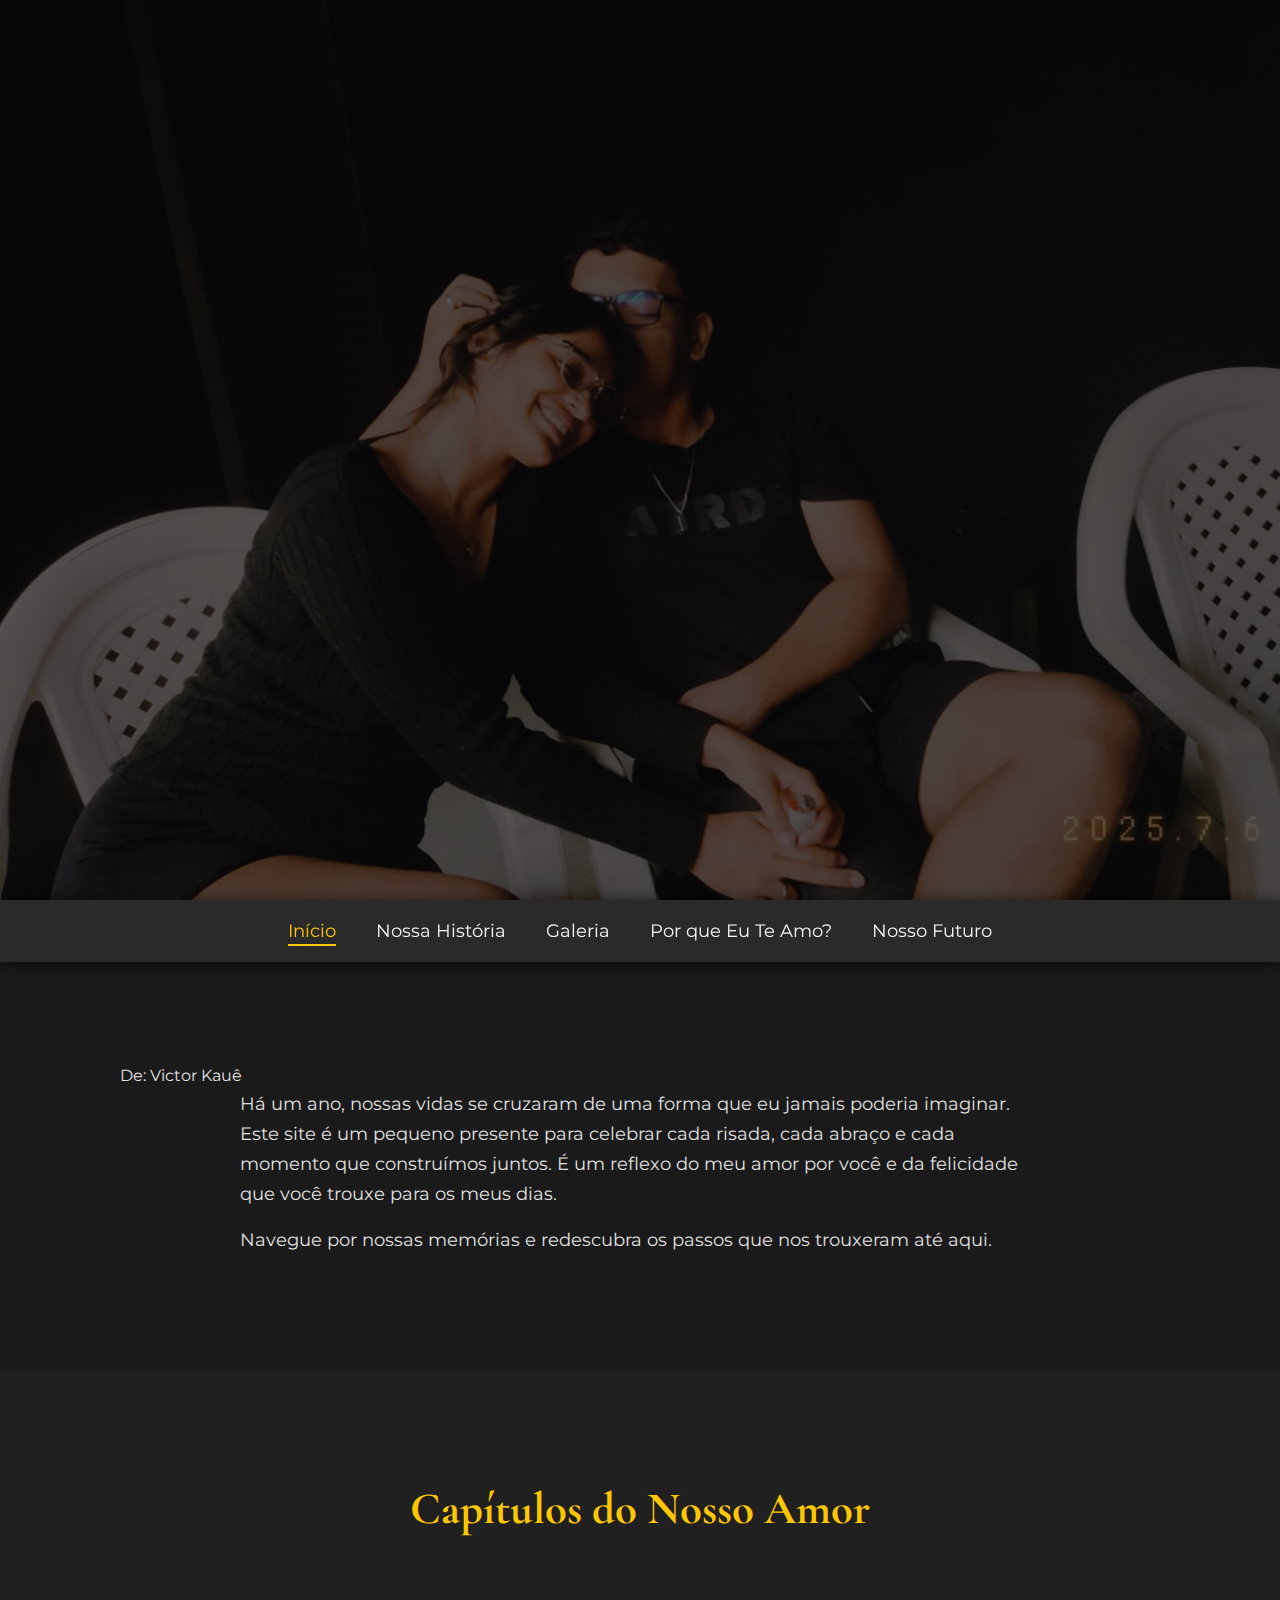
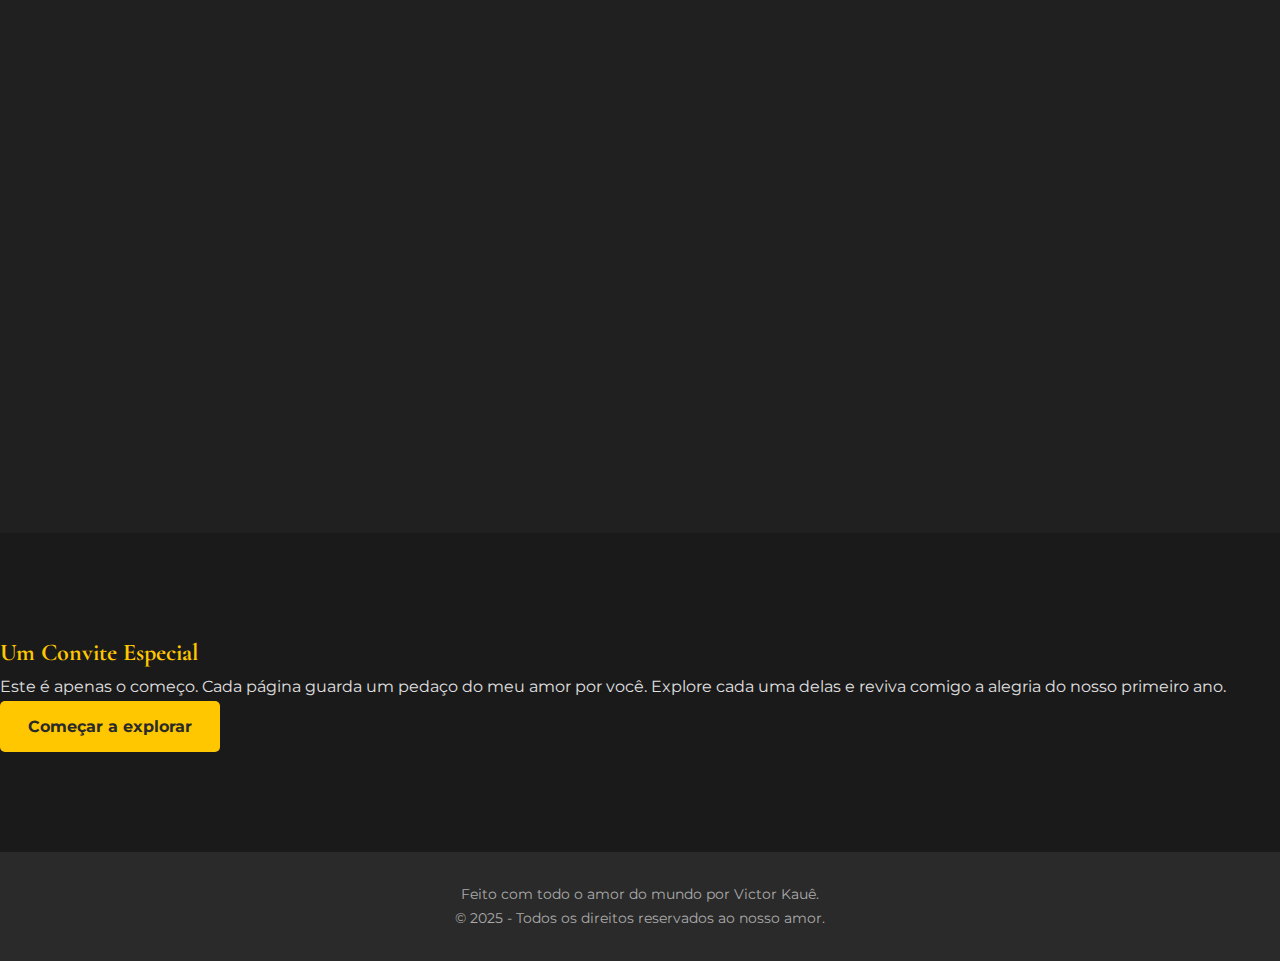
<file: index.html>
<!DOCTYPE html>
<html lang="pt-BR">
<head>
    <meta charset="UTF-8">
    <meta name="viewport" content="width=device-width, initial-scale=1.0">
    <title>Feliz 1 Ano de Namoro!</title>
    
    <link rel="stylesheet" href="css/estilo.css">
    
    <link rel="preconnect" href="https://fonts.googleapis.com">
    <link rel="preconnect" href="https://fonts.gstatic.com" crossorigin>
    <link href="https://fonts.googleapis.com/css2?family=Cormorant+Garamond:wght@400;700&family=Montserrat:wght@300;400&display=swap" rel="stylesheet">
</head>
<body>

    <header class="hero">
        <div class="hero-content">
            <h1 class="hero-title">1 Ano de Nós</h1>
            <p class="hero-subtitle">Uma jornada de amor que está apenas começando.</p>
            
            <div class="hero-stats-container">
                <div class="stat-item">
                    <span class="stat-number" data-target="365">0</span>
                    <span class="stat-label">Dias</span>
                </div>
                <div class="stat-item">
                    <span class="stat-number" data-target="12">0</span>
                    <span class="stat-label">Meses</span>
                </div>
                <div class="stat-item">
                    <span class="stat-number" data-target="52">0</span>
                    <span class="stat-label">Semanas</span>
                </div>
                <div class="stat-item">
                    <span class="stat-number" data-target="8760">0</span>
                    <span class="stat-label">Horas</span>
                </div>
            </div>
            <p class="stats-conclusion">... ao seu lado, minha linda!</p>
            
            <a href="#inicio" class="hero-button">Relembre nossa história</a>
        </div>
        <a href="#inicio" class="scroll-down-arrow"></a>
    </header>

    <nav class="main-nav">
        <ul>
            <li><a href="index.html" class="active">Início</a></li>
            <li><a href="nossa-historia.html">Nossa História</a></li>
            <li><a href="galeria.html">Galeria</a></li>
            <li><a href="motivos.html">Por que Eu Te Amo?</a></li>
            <li><a href="futuro.html">Nosso Futuro</a></li>
        </ul>
    </nav>

    <main id="inicio">
        <section class="intro-section">
            <div class="container fade-in">
                <div class="dedication-card">
                    <div id="dedication-text"></div>
                </div>
                
                <p>
                    Há um ano, nossas vidas se cruzaram de uma forma que eu jamais poderia imaginar. Este site é um pequeno presente para celebrar cada risada, cada abraço e cada momento que construímos juntos. É um reflexo do meu amor por você e da felicidade que você trouxe para os meus dias.
                </p>
                <p>
                    Navegue por nossas memórias e redescubra os passos que nos trouxeram até aqui.
                </p>
            </div>
        </section>

        <section class="highlights-section">
            <div class="container">
                <h2 class="fade-in">Capítulos do Nosso Amor</h2>
                <div class="highlights-grid">
                    <div class="highlight-card slide-up">
                        <img src="images/6.jpg" alt="Ilustração do primeiro encontro">
                        <h3>O Início de Tudo</h3>
                        <p>A nossa linha do tempo, desde o dia em que tudo começou e um novo capítulo se abriu.</p>
                        <a href="nossa-historia.html" class="card-link">Ver nossa história &rarr;</a>
                    </div>
                    <div class="highlight-card slide-up">
                        <img src="images/31.jpg" alt="Ilustração de uma viagem especial">
                        <h3>Aventuras Inesquecíveis</h3>
                        <p>Uma galeria com os momentos que viraram as melhores histórias para contar.</p>
                        <a href="galeria.html" class="card-link">Ver nossa galeria &rarr;</a>
                    </div>
                    <div class="highlight-card slide-up">
                        <img src="images/9.jpg" alt="Ilustração do casal olhando o horizonte">
                        <h3>O Que Vem Pela Frente</h3>
                        <p>Os sonhos que compartilhamos e o futuro brilhante que estamos construindo juntos.</p>
                        <a href="futuro.html" class="card-link">Ver nossos planos &rarr;</a>
                    </div>
                </div>
            </div>
        </section>

        <section class="invitation-section">
            <div class="invitation-content">
                <h2>Um Convite Especial</h2>
                <p>Este é apenas o começo. Cada página guarda um pedaço do meu amor por você. Explore cada uma delas e reviva comigo a alegria do nosso primeiro ano.</p>
                <a href="nossa-historia.html" class="hero-button">Começar a explorar</a>
            </div>
        </section>
    </main>

    <footer>
        <p>Feito com todo o amor do mundo por Victor Kauê.</p>
        <p>© 2025 - Todos os direitos reservados ao nosso amor.</p>
    </footer>

    <script>
        // Script do contador animado
        const counters = document.querySelectorAll('.stat-number');
        const speed = 200;
        counters.forEach(counter => {
            const animate = () => {
                const target = +counter.getAttribute('data-target');
                const count = +counter.innerText;
                const increment = Math.ceil(target / speed);
                if (count < target) {
                    counter.innerText = count + increment;
                    setTimeout(animate, 10);
                } else {
                    counter.innerText = target.toLocaleString('pt-BR');
                }
            }
            animate();
        });

        // NOVO SCRIPT: Animação de máquina de escrever
        const dedicationElement = document.getElementById('dedication-text');
        const lines = [
            "De: Victor Kauê, seu amor!",
            "Para: Minha Giselle, o amor da minha vida!",
        ];
        let lineIndex = 0;
        let charIndex = 0;

        function typeWriter() {
            if (lineIndex < lines.length) {
                if (charIndex < lines[lineIndex].length) {
                    dedicationElement.innerHTML += lines[lineIndex].charAt(charIndex);
                    charIndex++;
                    setTimeout(typeWriter, 50); // Velocidade da digitação
                } else {
                    dedicationElement.innerHTML += '<br>';
                    lineIndex++;
                    charIndex = 0;
                    setTimeout(typeWriter, 500); // Pausa entre as linhas
                }
            } else {
                // Remove o cursor piscando no final
                dedicationElement.style.borderRight = 'none';
            }
        }
        window.addEventListener('load', typeWriter);
    </script>

</body>
</html>
</file>
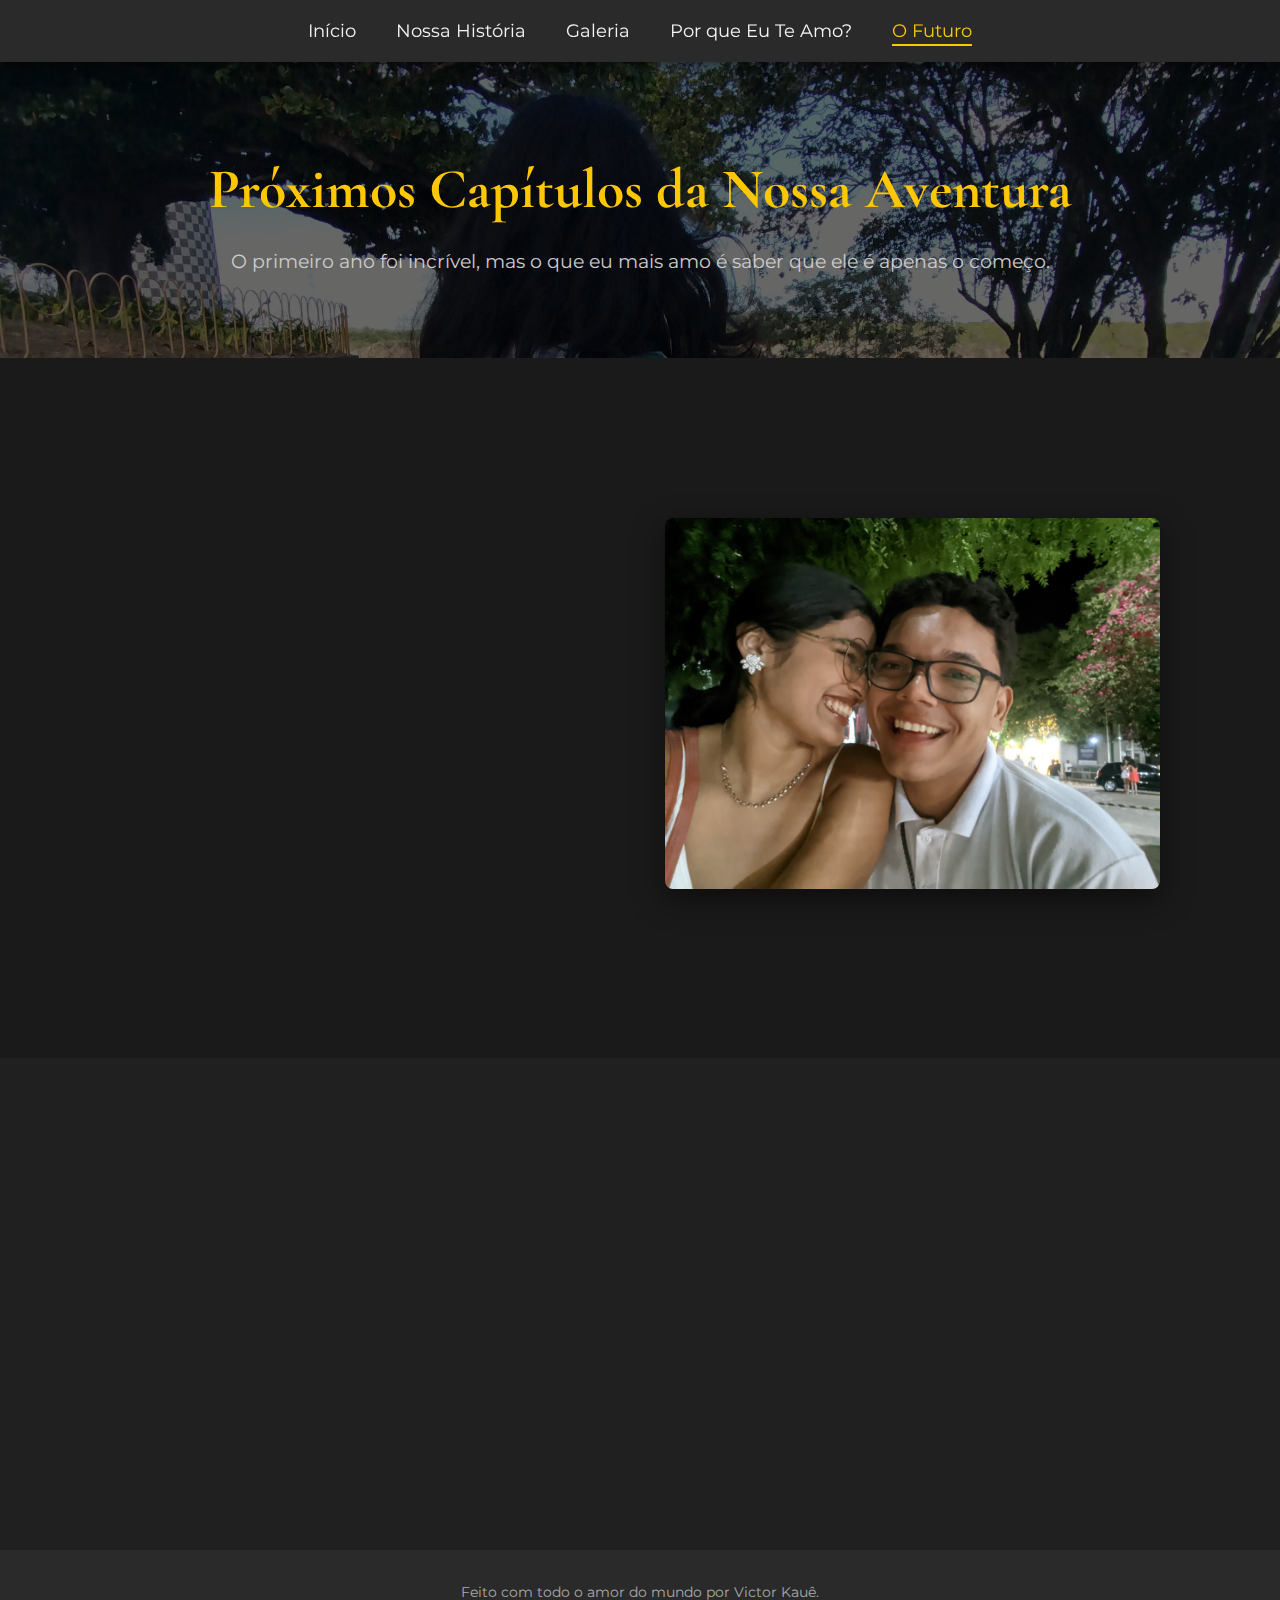
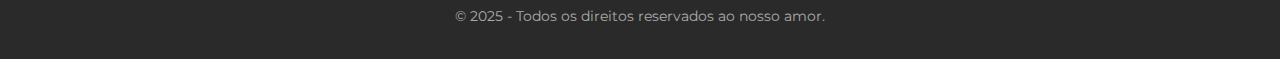
<file: futuro.html>
<!DOCTYPE html>
<html lang="pt-BR">
<head>
    <meta charset="UTF-8">
    <meta name="viewport" content="width=device-width, initial-scale=1.0">
    <title>O Futuro é Nosso - Nosso 1º Ano</title>
    <link rel="stylesheet" href="css/estilo.css">
    <link rel="preconnect" href="https://fonts.googleapis.com">
    <link rel="preconnect" href="https://fonts.gstatic.com" crossorigin>
    <link href="https://fonts.googleapis.com/css2?family=Cormorant+Garamond:wght@400;700&family=Montserrat:wght@300;400&display=swap" rel="stylesheet">
</head>
<body>

    <nav class="main-nav">
        <ul>
            <li><a href="index.html">Início</a></li>
            <li><a href="nossa-historia.html">Nossa História</a></li>
            <li><a href="galeria.html">Galeria</a></li>
            <li><a href="motivos.html">Por que Eu Te Amo?</a></li>
            <li><a href="futuro.html" class="active">O Futuro</a></li>
        </ul>
    </nav>

    <header class="page-header" style="background-image: url('images/37.jpg'); background-position: center 25%;">
        <div class="container fade-in">
            <h1>Próximos Capítulos da Nossa Aventura</h1>
            <p>O primeiro ano foi incrível, mas o que eu mais amo é saber que ele é apenas o começo.</p>
        </div>
    </header>

    <main>
        <section class="dreams-section">
            <div class="container dreams-container">
                <div class="dreams-list-wrapper">
                    <h2 class="slide-up">Nossa Lista de Sonhos</h2>
                    <ul class="dream-list">
                        <li class="slide-up">Fazer aquela viagem para em que sonhamos em ir.</li>
                        <li class="slide-up">Aprender a cozinhar(Prato difícil) juntos e provavelmente queimar tudo na primeira vez kkkkk.</li>
                        <li class="slide-up">Fazer uma maratona completa da nossa série favorita.</li>
                        <li class="slide-up">Construir muitos outros anos de história.</li>
                    </ul>
                </div>
                <div class="dreams-image-wrapper fade-in">
                    <img src="images/8.jpg" alt="Casal sorrindo, olhando para o futuro">
                </div>
            </div>
        </section>

        <section class="time-capsule-section">
            <div class="container">
                <h2 class="slide-up">Uma Cápsula do Tempo Digital</h2>
                <blockquote class="time-capsule slide-up">
                    <strong>Para a gente ler em 23/09/2025:</strong>
                    <p>
                        Meu amor, hoje estamos comemorando nosso primeiro ano. Eu espero que, quando você estiver lendo isso, já tenhamos realizado alguns dos nossos sonhos listados aqui. Espero que nosso amor tenha se tornado ainda mais forte e que a gente continue rindo das mesmas bobeiras. Saiba que o 'eu' de 2025 te ama mais do que tudo.
                    </p>
                </blockquote>
            </div>
        </section>
    </main>

    <footer>
        <p>Feito com todo o amor do mundo por Victor Kauê.</p>
        <p>© 2025 - Todos os direitos reservados ao nosso amor.</p>
    </footer>

</body>
</html>
</file>
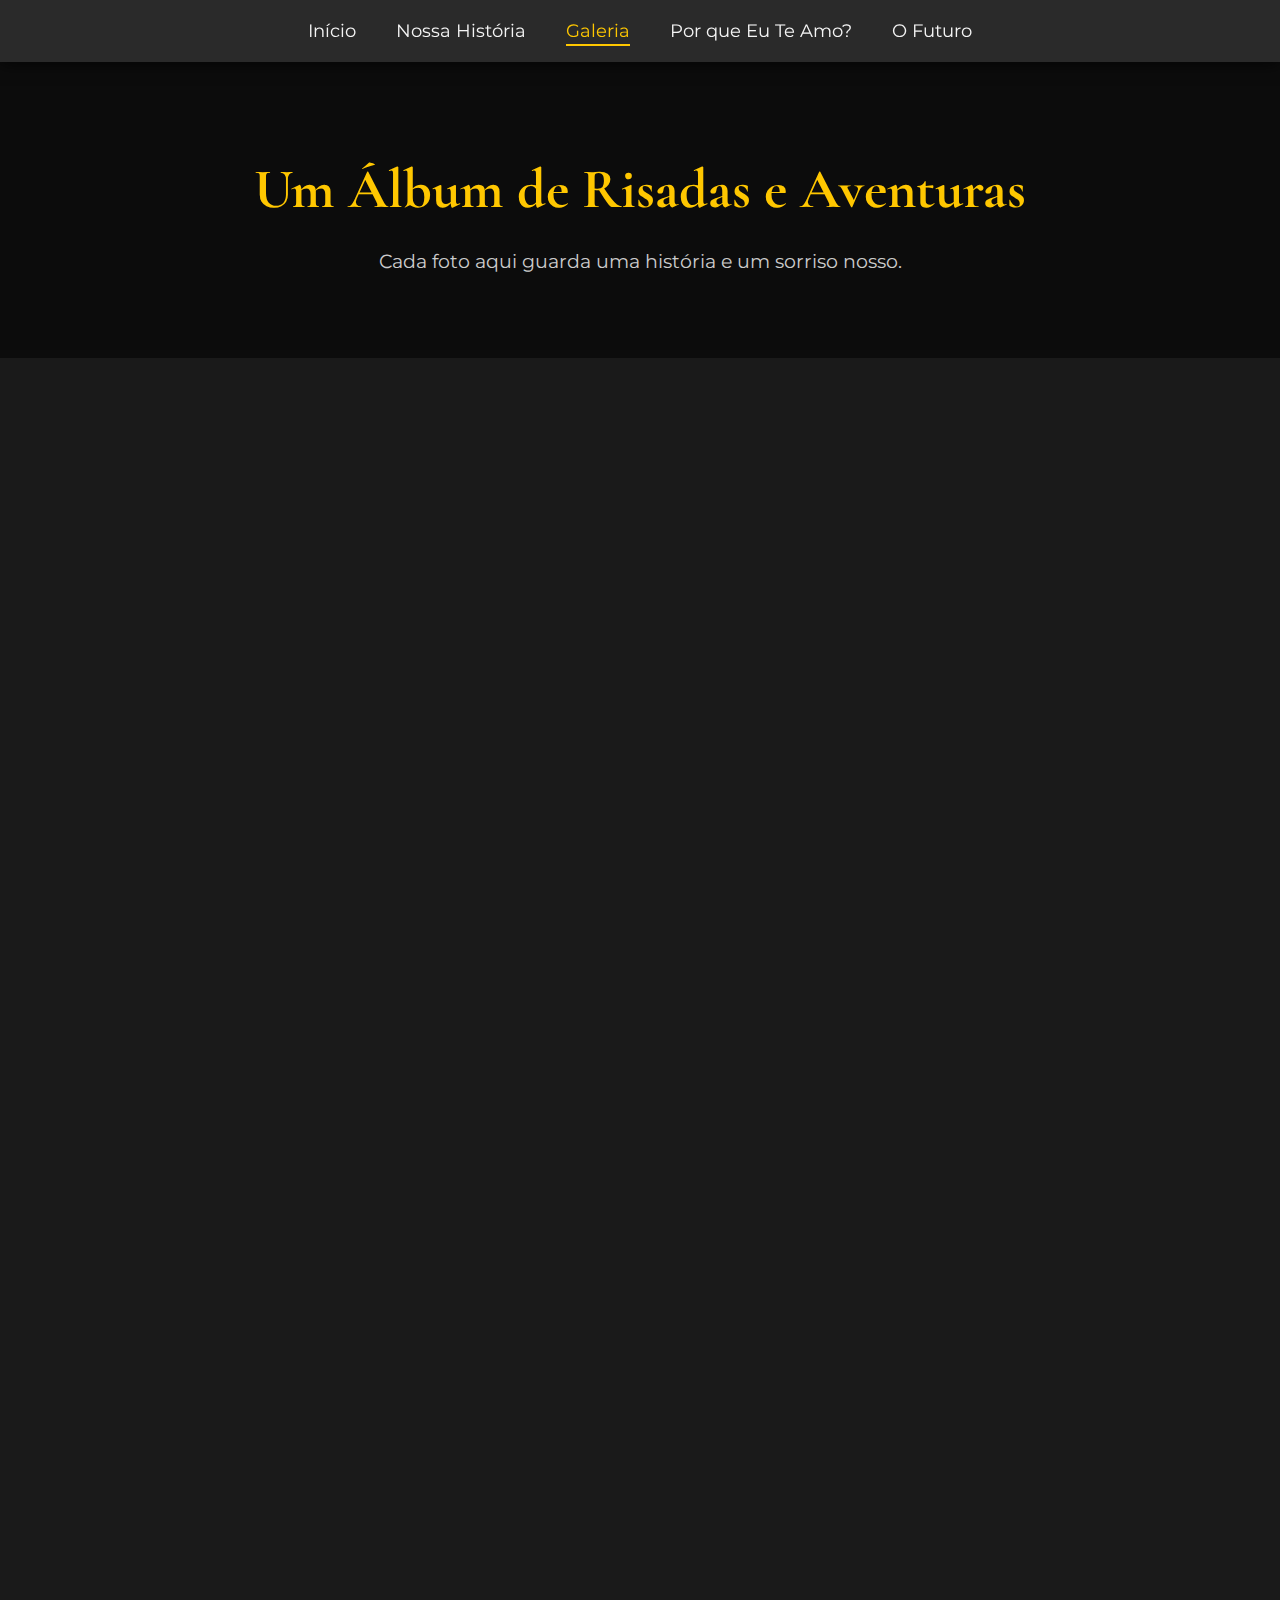
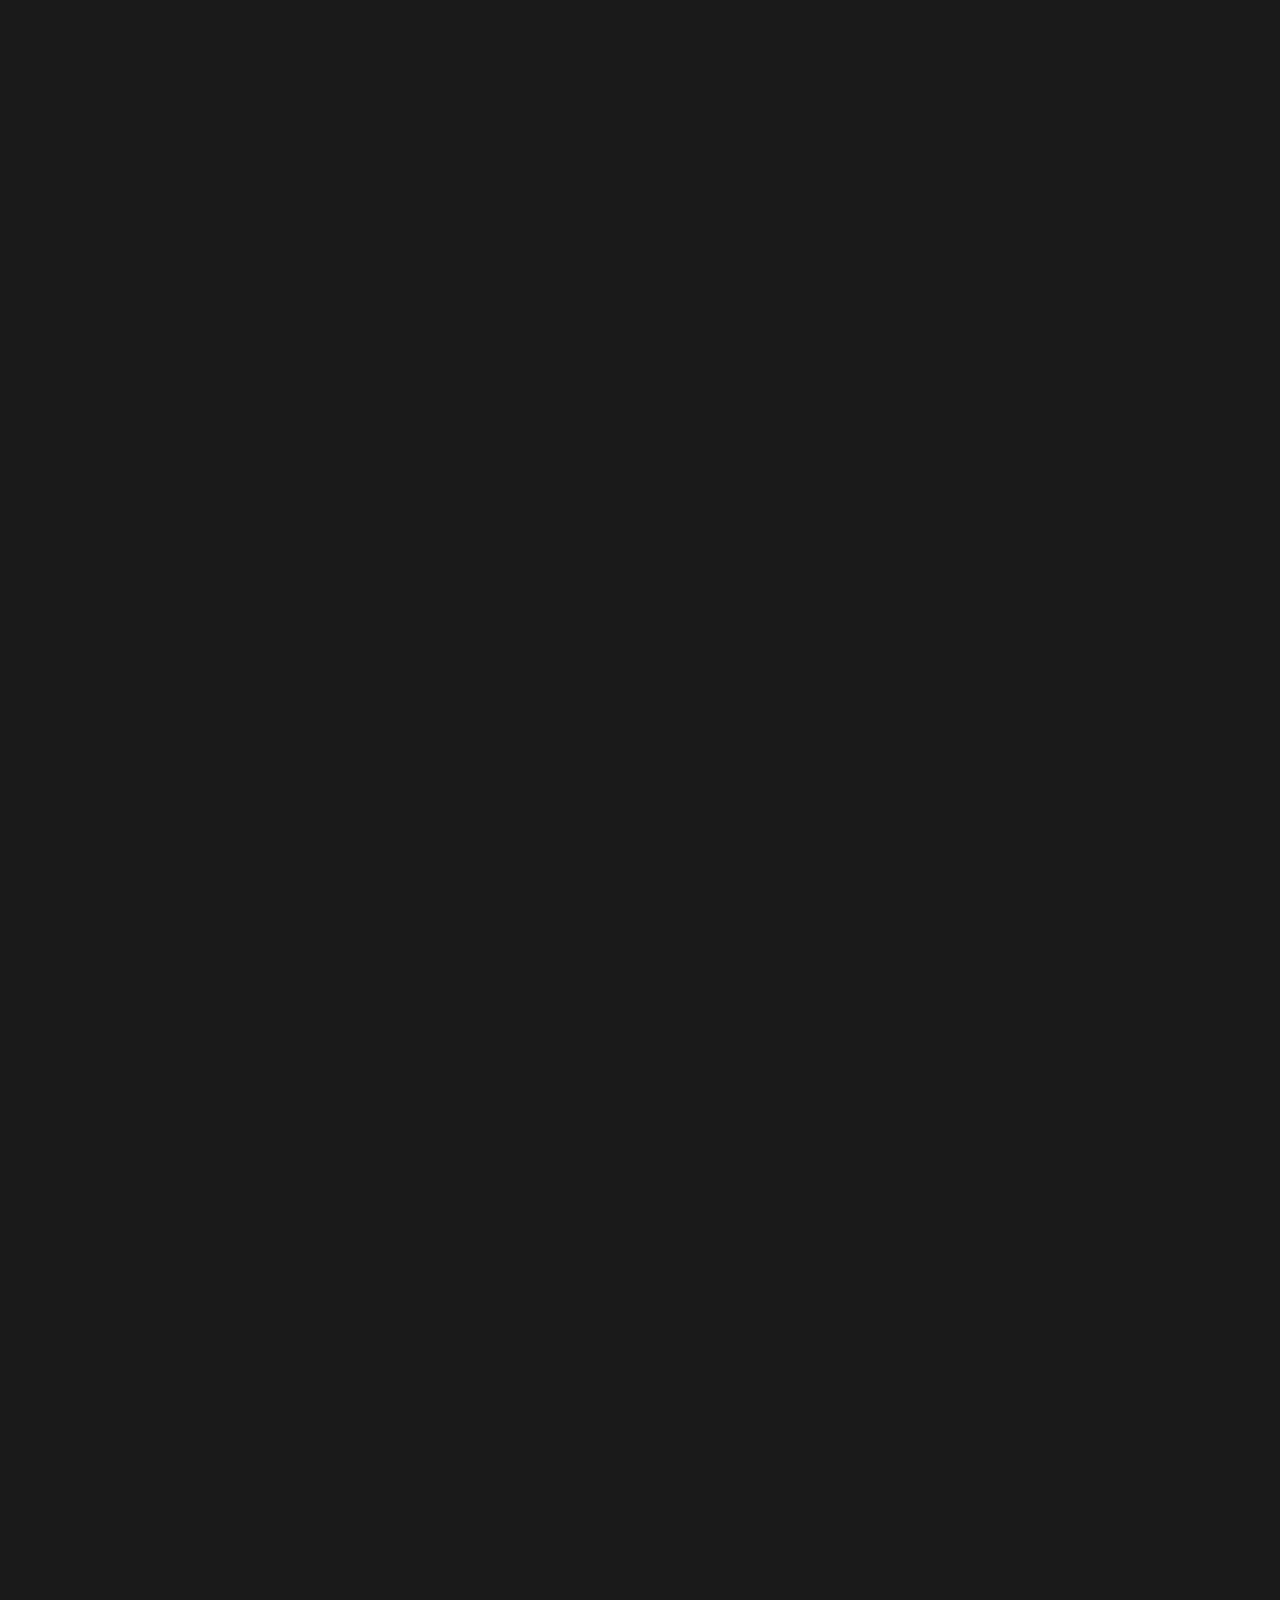
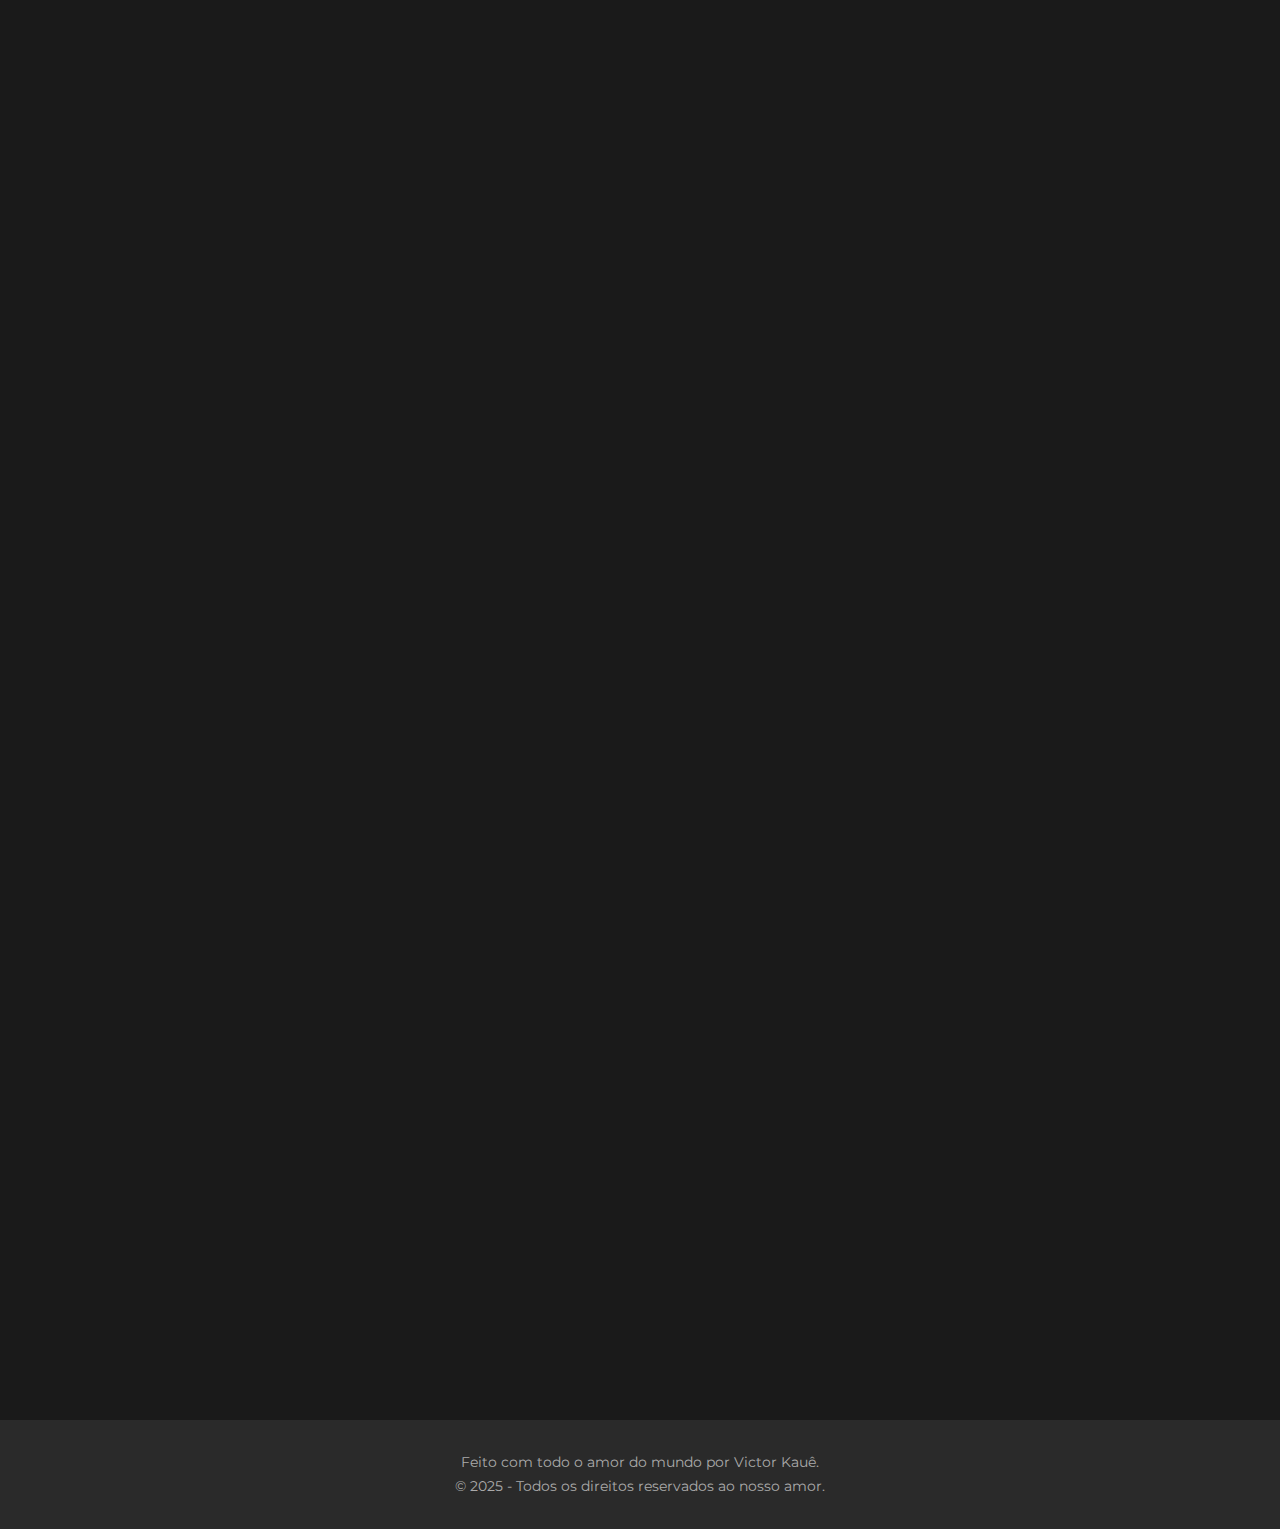
<file: galeria.html>
<!DOCTYPE html>
<html lang="pt-BR">
<head>
    <meta charset="UTF-8">
    <meta name="viewport" content="width=device-width, initial-scale=1.0">
    <title>Galeria de Momentos - Nosso 1º Ano</title>
    <link rel="stylesheet" href="css/estilo.css">
    <link rel="preconnect" href="https://fonts.googleapis.com">
    <link rel="preconnect" href="https://fonts.gstatic.com" crossorigin>
    <link href="https://fonts.googleapis.com/css2?family=Cormorant+Garamond:wght@400;700&family=Montserrat:wght@300;400&display=swap" rel="stylesheet">
</head>
<body>

    <nav class="main-nav">
        <ul>
            <li><a href="index.html">Início</a></li>
            <li><a href="nossa-historia.html">Nossa História</a></li>
            <li><a href="galeria.html" class="active">Galeria</a></li>
            <li><a href="motivos.html">Por que Eu Te Amo?</a></li>
            <li><a href="futuro.html">O Futuro</a></li>
        </ul>
    </nav>

    <header class="page-header">
        <div class="container fade-in">
            <h1>Um Álbum de Risadas e Aventuras</h1>
            <p>Cada foto aqui guarda uma história e um sorriso nosso.</p>
        </div>
    </header>

    <main>
        <section class="gallery-section">
            <div class="container">
                <h2 class="slide-up">Momentos a Dois</h2>
                <div class="gallery-grid">
                    <div class="gallery-item slide-up" data-title="Nós."><img src="images/8.jpg" alt="Momento do casal"></div>
                    <div class="gallery-item slide-up" data-title="Sempre juntos."><img src="images/10.jpg" alt="Momento do casal"></div>
                    <div class="gallery-item slide-up" data-title="Amo essa foto!"><img src="images/13.jpg" alt="Momento do casal"></div>
                    <div class="gallery-item slide-up" data-title="Caretas que eu amo."><img src="images/11.jpg" alt="Momento do casal"></div>
                    <div class="gallery-item slide-up" data-title="Alegria."><img src="images/3.jpg" alt="Momento do casal"></div>
                    <div class="gallery-item slide-up" data-title="Meu porto seguro."><img src="images/29.jpg" alt="Momento do casal"></div>
                    <div class="gallery-item slide-up" data-title="O melhor abraço."><img src="images/15.jpg" alt="Momento do casal"></div>
                    <div class="gallery-item slide-up" data-title="Te amo."><img src="images/16.jpg" alt="Momento do casal"></div>
                    <div class="gallery-item slide-up" data-title="Fofos."><img src="images/25.jpg" alt="Momento do casal"></div>
                    <div class="gallery-item slide-up" data-title="Sorrisos."><img src="images/28.jpg" alt="Momento do casal"></div>
                    <div class="gallery-item slide-up" data-title="Noite especial."><img src="images/35.jpg" alt="Momento do casal"></div>
                    <div class="gallery-item slide-up" data-title="Companheirismo."><img src="images/40.jpg" alt="Momento do casal"></div>
                </div>

                <h2 class="slide-up">Nossas Aventuras</h2>
                <div class="gallery-grid">
                    <div class="gallery-item slide-up" data-title="Na praia."><img src="images/18.jpg" alt="Viagem do casal"></div>
                    <div class="gallery-item slide-up" data-title="Passeio inesquecível."><img src="images/22.jpg" alt="Viagem do casal"></div>
                    <div class="gallery-item slide-up" data-title="Na festa."><img src="images/24.jpg" alt="Viagem do casal"></div>
                    <div class="gallery-item slide-up" data-title="Trilha."><img src="images/30.jpg" alt="Viagem do casal"></div>
                    <div class="gallery-item slide-up" data-title="Dia de sol."><img src="images/38.jpg" alt="Viagem do casal"></div>
                    <div class="gallery-item slide-up" data-title="Passeio na orla."><img src="images/39.jpg" alt="Viagem do casal"></div>
                    <div class="gallery-item slide-up" data-title="Que vista!"><img src="images/56.jpg" alt="Viagem do casal"></div>
                    <div class="gallery-item slide-up" data-title="No estádio."><img src="images/43.jpg" alt="Viagem do casal"></div>
                    <div class="gallery-item slide-up" data-title="Brincando."><img src="images/19.jpg" alt="Viagem do casal"></div>
                     <div class="gallery-item slide-up" data-title="Bobeiras nossas."><img src="images/21.jpg" alt="Viagem do casal"></div>
                </div>

                <h2 class="slide-up">Um Sorriso Só Dela</h2>
                <div class="gallery-grid">
                    <div class="gallery-item slide-up" data-title="A mais linda."><img src="images/44.jpg" alt="Retrato"></div>
                    <div class="gallery-item slide-up" data-title="Esse sorriso."><img src="images/48.jpg" alt="Retrato"></div>
                    <div class="gallery-item slide-up" data-title="Perfeita."><img src="images/47.jpg" alt="Retrato"></div>
                    <div class="gallery-item slide-up" data-title="Maravilhosa."><img src="images/54.jpg" alt="Retrato"></div>
                    <div class="gallery-item slide-up" data-title="Meu amor."><img src="images/55.jpg" alt="Retrato"></div>
                    <div class="gallery-item slide-up" data-title="Linda demais."><img src="images/45.jpg" alt="Retrato"></div>
                </div>
            </div>
        </section>
    </main>

    <footer>
        <p>Feito com todo o amor do mundo por Victor Kauê.</p>
        <p>© 2025 - Todos os direitos reservados ao nosso amor.</p>
    </footer>

</body>
</html>
</file>
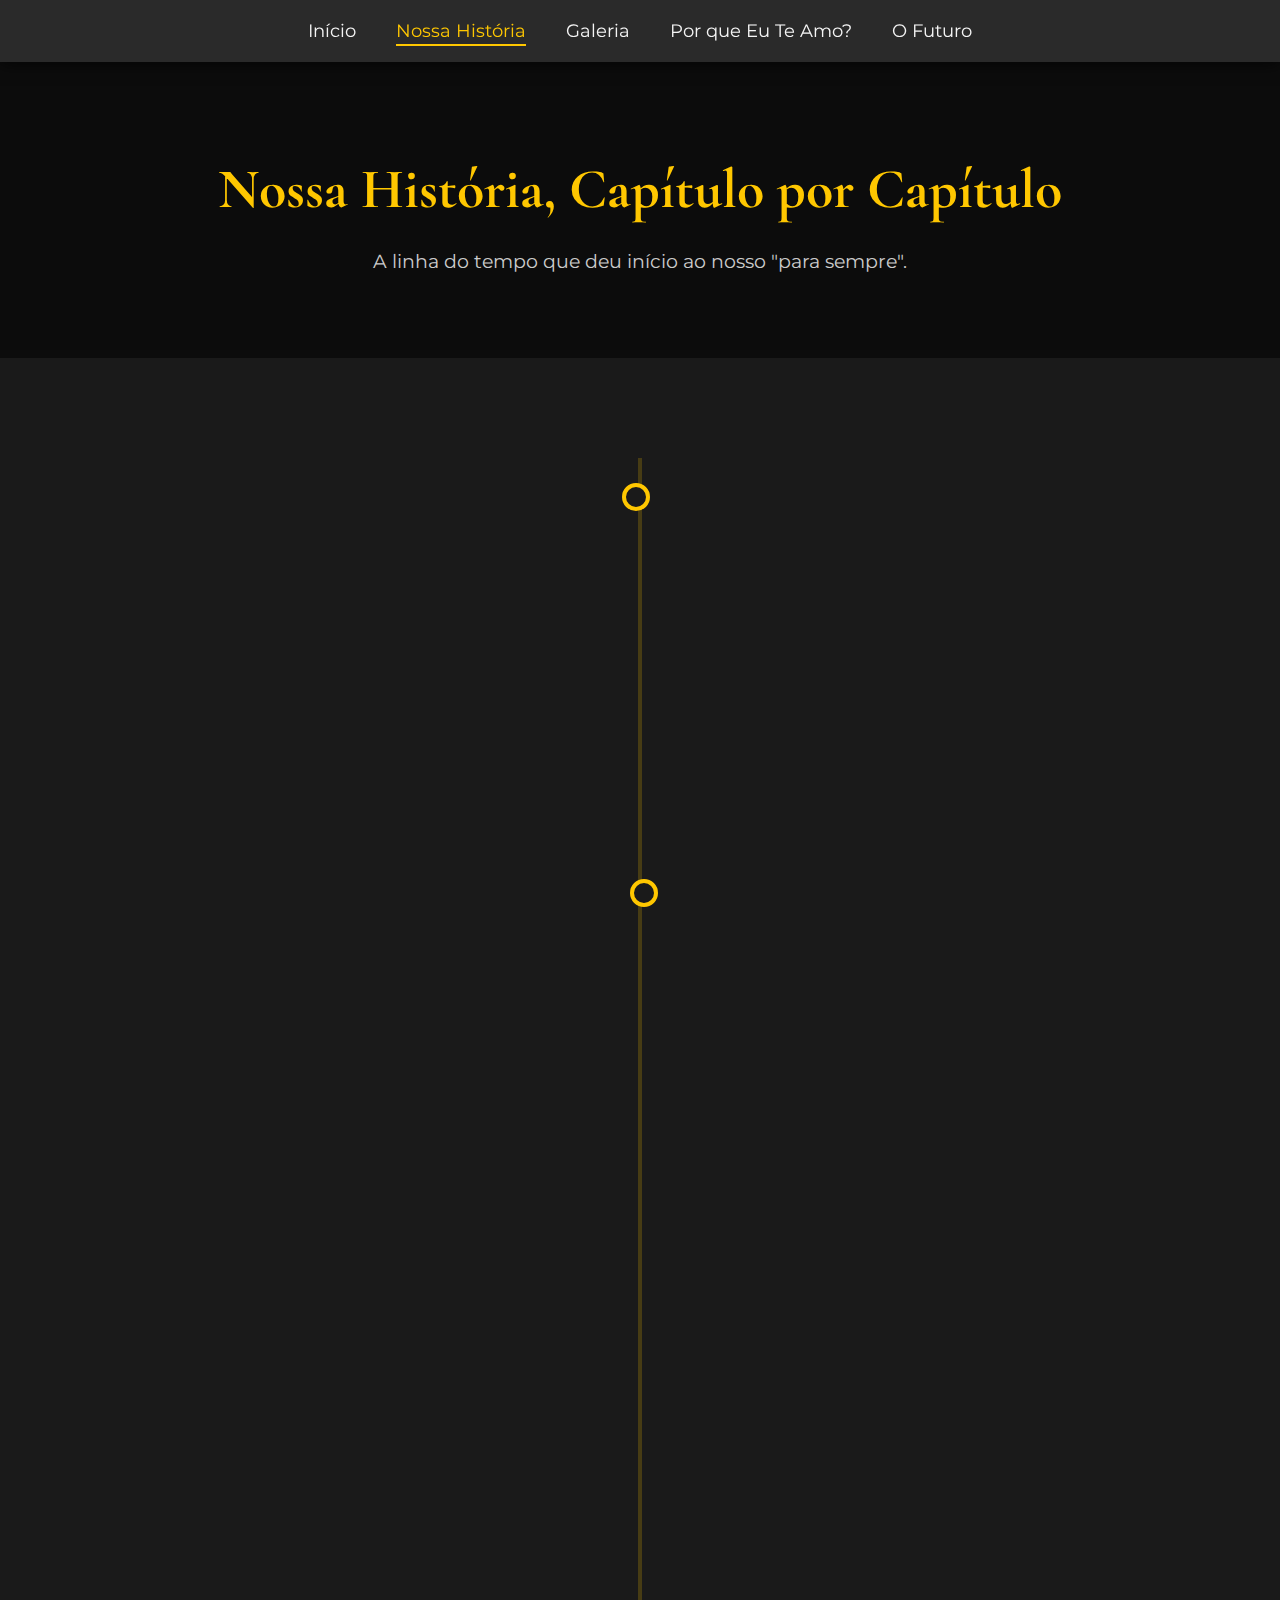
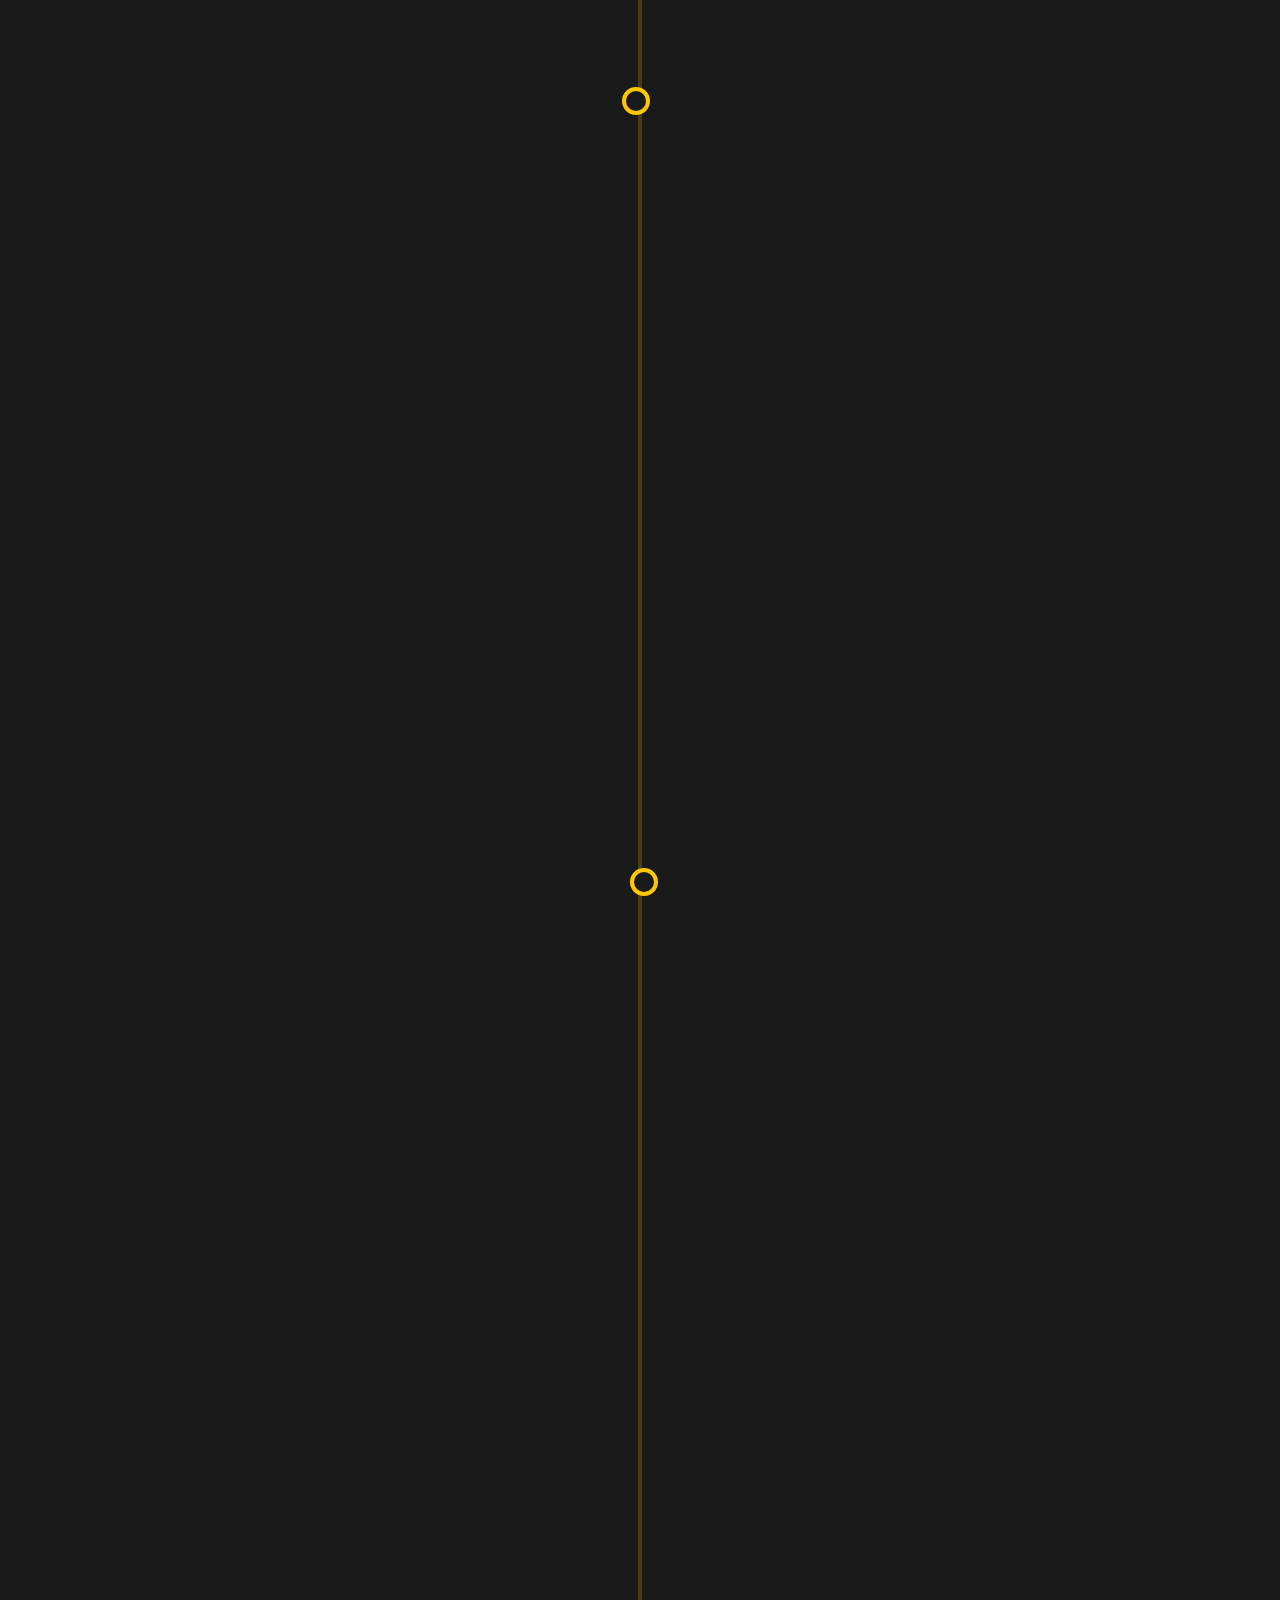
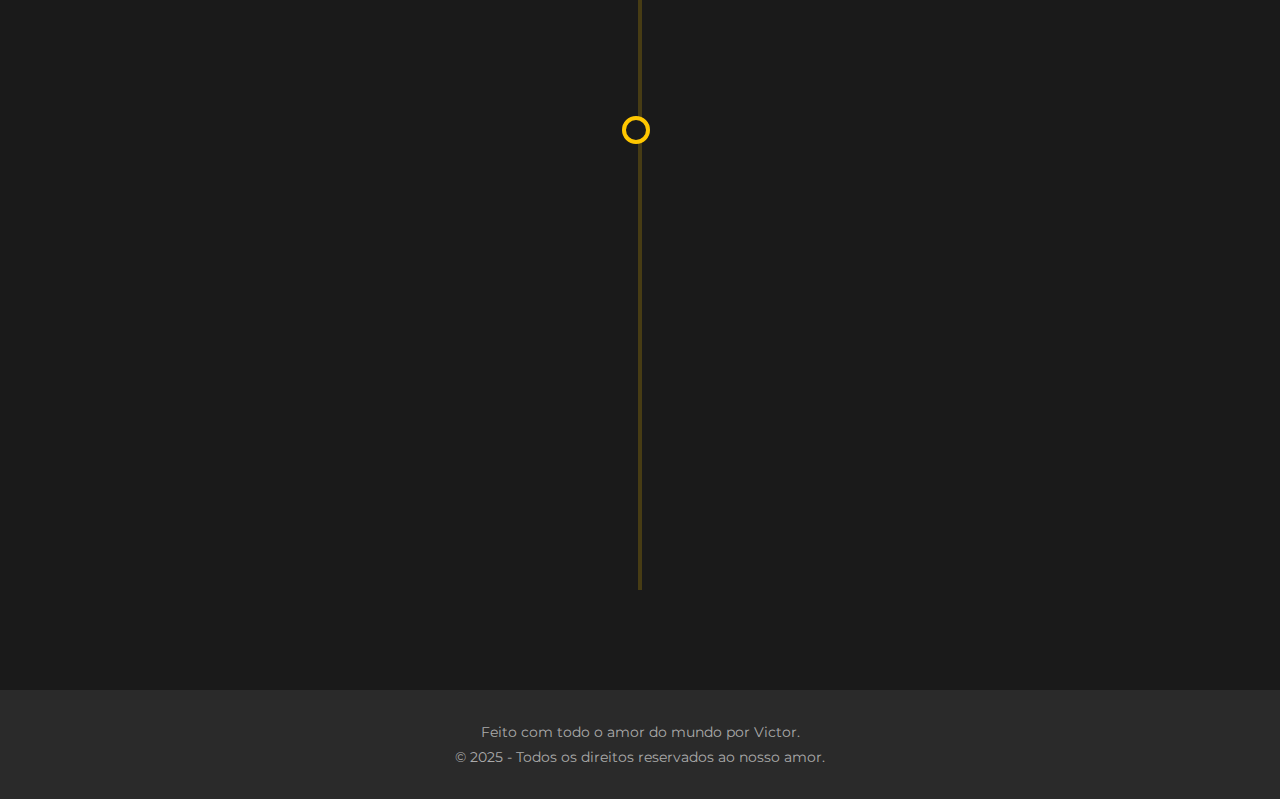
<file: nossa-historia.html>
<!DOCTYPE html>
<html lang="pt-BR">
<head>
    <meta charset="UTF-8">
    <meta name="viewport" content="width=device-width, initial-scale=1.0">
    <title>Nossa Linha do Tempo - Nosso 1º Ano</title>
    <link rel="stylesheet" href="css/estilo.css">
    <link rel="preconnect" href="https://fonts.googleapis.com">
    <link rel="preconnect" href="https://fonts.gstatic.com" crossorigin>
    <link href="https://fonts.googleapis.com/css2?family=Cormorant+Garamond:wght@400;700&family=Montserrat:wght@300;400&display=swap" rel="stylesheet">
</head>
<body>

    <nav class="main-nav">
        <ul>
            <li><a href="index.html">Início</a></li>
            <li><a href="nossa-historia.html" class="active">Nossa História</a></li>
            <li><a href="galeria.html">Galeria</a></li>
            <li><a href="motivos.html">Por que Eu Te Amo?</a></li>
            <li><a href="futuro.html">O Futuro</a></li>
        </ul>
    </nav>

    <header class="page-header">
        <div class="container fade-in">
            <h1>Nossa História, Capítulo por Capítulo</h1>
            <p>A linha do tempo que deu início ao nosso "para sempre".</p>
        </div>
    </header>

    <main>
        <section class="timeline-section">
            <div class="container">
                <div class="timeline">
                    <div class="timeline-item">
                        <div class="timeline-content slide-up">
                            <h2>O Encontro na Faculdade</h2>
                            <span class="timeline-date">Onde tudo começou...</span>
                            <p>Nas aulas vagas da faculdade, graças a um amigo em comum, nossos caminhos se cruzaram. Uma conversa casual que, sem que a gente soubesse, era o descontraída do nosso livro de amor.</p>
                        </div>
                    </div>
                    <div class="timeline-item">
                        <div class="timeline-content slide-up">
                            <h2>O Começo dos Rolês</h2>
                            <span class="timeline-date">Criando as primeiras memórias</span>
                            <img src="images/10.jpg" alt="Foto de um dos primeiros encontros" class="timeline-image">
                            <p>Não foi o primeiro encontro oficial, mas foi um dos que marcaram nossa vida. As primeiras saídas, as primeiras risadas e a certeza de que a companhia um do outro era o melhor lugar para estar.</p>
                        </div>
                    </div>
                    <div class="timeline-item">
                        <div class="timeline-content slide-up">
                            <h2>Um Símbolo do Nosso Amor</h2>
                            <span class="timeline-date">Um presente com significado</span>
                            <img src="images/5.jpg" alt="Foto do colar que une os corações" class="timeline-image">
                            <p>Este colar representa muito mais que um presente. São duas metades que se completam, assim como nós. Um símbolo do nosso amor, com a nossa data gravada para sempre nos nossos corações.</p>
                        </div>
                    </div>
                    <div class="timeline-item">
                        <div class="timeline-content slide-up">
                            <h2>Momentos ao Seu Lado Sempre São os Melhores </h2>
                             <img src="images/39.jpg" alt="Foto de um momento especial do casal" class="timeline-image">
                            <p>Cada viagem e cada encontro reforçam a mesma certeza: não existe melhor companhia no mundo. Ao seu lado, os momentos mais simples se tornam as aventuras mais inesquecíveis. Mal posso esperar por tudo que ainda vamos viver!</p>
                        </div>
                    </div>
                     <div class="timeline-item">
                        <div class="timeline-content slide-up">
                            <h2>Nosso Primeiro Ano</h2>
                            <span class="timeline-date">Celebrando 365 dias de amor</span>
                             <img src="images/34.jpg" alt="Foto comemorando o primeiro ano" class="timeline-image">
                            <p>Hoje, olhamos para trás com carinho e para frente com ainda mais esperança. O primeiro de incontáveis capítulos que ainda vamos escrever juntos. Te amo!</p>
                        </div>
                    </div>
                </div>
            </div>
        </section>
    </main>

    <footer>
        <p>Feito com todo o amor do mundo por Victor.</p>
        <p>© 2025 - Todos os direitos reservados ao nosso amor.</p>
    </footer>

</body>
</html>
</file>
<file: css/estilo.css>
/* --- Configurações Globais e Variáveis --- */
:root {
    --primary-color: #ffc700;
    --secondary-color: #f5f5f5;
    --dark-color: #2a2a2a;
    --text-color: #e0e0e0;
    --background-color: #1a1a1a;
    --background-light: #202020;
    
    --font-headings: 'Cormorant Garamond', serif;
    --font-body: 'Montserrat', sans-serif;

    --transition-speed: 0.4s;
}

/* --- Base e Reset --- */
* {
    margin: 0;
    padding: 0;
    box-sizing: border-box;
}

html {
    scroll-behavior: smooth;
}

body {
    font-family: var(--font-body);
    background-color: var(--background-color);
    color: var(--text-color);
    line-height: 1.7;
    overflow-x: hidden; /* Previne scroll horizontal causado por animações */
}

.container {
    max-width: 1100px;
    margin: 0 auto;
    padding: 0 30px;
}

section {
    padding: 100px 0;
}

h1, h2, h3 {
    font-family: var(--font-headings);
    color: var(--primary-color);
    font-weight: 700;
}

/* --- Animações --- */
@keyframes fadeIn {
    from { opacity: 0; }
    to { opacity: 1; }
}

@keyframes slideUp {
    from { opacity: 0; transform: translateY(40px); }
    to { opacity: 1; transform: translateY(0); }
}

.fade-in {
    animation: fadeIn 1.5s ease-out forwards;
}

.slide-up {
    animation: slideUp 1s ease-out forwards;
    opacity: 0; /* Começa invisível */
}

/* Adicionando delay para animações em lista */
.dream-list li:nth-child(2), .highlight-card:nth-child(2) { animation-delay: 0.2s; }
.dream-list li:nth-child(3), .highlight-card:nth-child(3) { animation-delay: 0.4s; }
.dream-list li:nth-child(4) { animation-delay: 0.6s; }
.dream-list li:nth-child(5) { animation-delay: 0.8s; }


/* --- Componentes Reutilizáveis (Nav, Footer, Headers) --- */
.main-nav {
    background-color: var(--dark-color);
    padding: 1rem 0;
    position: sticky;
    top: 0;
    z-index: 1000;
    box-shadow: 0 2px 15px rgba(0,0,0,0.7);
}

.main-nav ul {
    list-style: none;
    display: flex;
    justify-content: center;
    align-items: center;
}

.main-nav ul li a {
    color: var(--secondary-color);
    text-decoration: none;
    margin: 0 20px;
    font-size: 1.1rem;
    padding-bottom: 5px;
    position: relative;
    transition: color var(--transition-speed);
}

.main-nav ul li a::after {
    content: '';
    position: absolute;
    bottom: 0;
    left: 50%;
    transform: translateX(-50%);
    width: 0;
    height: 2px;
    background-color: var(--primary-color);
    transition: width var(--transition-speed) ease-in-out;
}

.main-nav ul li a:hover,
.main-nav ul li a.active {
    color: var(--primary-color);
}

.main-nav ul li a:hover::after,
.main-nav ul li a.active::after {
    width: 100%;
}

.page-header {
    background-color: var(--background-light);
    padding: 80px 0;
    text-align: center;
    background-size: cover;
    background-position: center;
    position: relative;
}
/* Overlay para escurecer a imagem de fundo e melhorar a legibilidade */
.page-header::before {
    content: '';
    position: absolute;
    top: 0; left: 0;
    width: 100%; height: 100%;
    background-color: rgba(0,0,0,0.6);
}
.page-header .container {
    position: relative; /* Garante que o conteúdo fique acima do overlay */
    z-index: 2;
}
.page-header h1 { font-size: 3.5rem; margin-bottom: 0.5rem; }
.page-header p { font-size: 1.2rem; color: #ccc; }

footer {
    background-color: var(--dark-color);
    color: #aaa;
    text-align: center;
    padding: 30px;
    font-size: 0.9rem;
}

/* --- Estilos da Home (index.html) --- */
.hero {
    height: 100vh;
    background: linear-gradient(rgba(0, 0, 0, 0.65), rgba(0, 0, 0, 0.65)), url('../images/34.jpg') no-repeat center center/cover;
    display: flex;
    justify-content: center;
    align-items: center;
    text-align: center;
    color: white;
}
.hero-content { animation: fadeIn 2s 0.5s ease-in-out forwards; opacity: 0; }
.hero-title { font-size: 5rem; margin-bottom: 0.5rem; }
.hero-subtitle { font-size: 1.5rem; font-weight: 300; margin-bottom: 2rem; }
.hero-button {
    display: inline-block;
    padding: 12px 28px;
    background-color: var(--primary-color);
    color: var(--dark-color);
    text-decoration: none;
    border-radius: 5px;
    font-weight: bold;
    transition: background-color var(--transition-speed), transform var(--transition-speed);
}
.hero-button:hover { background-color: #ffd94f; transform: translateY(-5px); }
.intro-section h2 { font-size: 2.5rem; margin-bottom: 1rem; }
.intro-section p { font-size: 1.1rem; max-width: 800px; margin: 0 auto 1rem auto; }
.highlights-section { background-color: var(--background-light); }
.highlights-section h2 { text-align: center; font-size: 2.8rem; margin-bottom: 50px; }
.highlights-grid { display: grid; grid-template-columns: repeat(auto-fit, minmax(300px, 1fr)); gap: 30px; }
.highlight-card {
    background: var(--dark-color);
    border-radius: 8px;
    overflow: hidden;
    box-shadow: 0 4px 15px rgba(0,0,0,0.3);
    transition: transform var(--transition-speed), box-shadow var(--transition-speed);
}
.highlight-card:hover { transform: translateY(-10px); box-shadow: 0 10px 30px rgba(0,0,0,0.6); }
.highlight-card img { width: 100%; height: 200px; object-fit: cover; }
.highlight-card h3 { font-size: 1.8rem; padding: 20px 20px 10px 20px; }
.highlight-card p { padding: 0 20px 20px 20px; }
.card-link { display: inline-block; padding: 0 20px 20px 20px; text-decoration: none; color: var(--primary-color); font-weight: bold; transition: opacity var(--transition-speed); }
.card-link:hover { opacity: 0.8; }

/* --- Linha do Tempo (nossa-historia.html) --- */
.timeline { position: relative; max-width: 800px; margin: 0 auto; }
.timeline::after { content: ''; position: absolute; width: 4px; background-color: var(--primary-color); top: 0; bottom: 0; left: 50%; margin-left: -2px; opacity: 0.2; }
.timeline-item { padding: 10px 40px; position: relative; width: 50%; animation: fadeIn 1s ease-out forwards; }
.timeline-item:nth-child(odd) { left: 0; }
.timeline-item:nth-child(even) { left: 50%; }
.timeline-item::after { content: ''; position: absolute; width: 20px; height: 20px; right: -10px; background-color: var(--background-color); border: 4px solid var(--primary-color); top: 25px; border-radius: 50%; z-index: 1; }
.timeline-item:nth-child(even)::after { left: -10px; }
.timeline-content { padding: 20px 30px; background-color: var(--dark-color); position: relative; border-radius: 8px; }
.timeline-content h2 { font-size: 2rem; }
.timeline-content img { width: 100%; border-radius: 6px; margin: 15px 0; }
.timeline-date { font-weight: bold; color: var(--primary-color); margin-bottom: 10px; display: block; }
.video-link-card { display: block; position: relative; margin-top: 20px; border-radius: 8px; overflow: hidden; cursor: pointer; background-color: #000; text-decoration: none; color: white; }
.video-link-card img { width: 100%; display: block; opacity: 0.8; transition: opacity var(--transition-speed), transform var(--transition-speed); }
.video-link-card .play-icon { position: absolute; top: 50%; left: 50%; transform: translate(-50%, -50%); width: 60px; height: 60px; background-color: rgba(255, 255, 255, 0.9); border-radius: 50%; transition: background-color var(--transition-speed), transform var(--transition-speed); }
.video-link-card .play-icon::after { content: ''; position: absolute; top: 50%; left: 53%; transform: translate(-50%, -50%); border-left: 18px solid #1a1a1a; border-top: 12px solid transparent; border-bottom: 12px solid transparent; }
.video-link-card span { position: absolute; bottom: 15px; left: 20px; font-weight: bold; font-size: 1.1rem; text-shadow: 0 2px 5px rgba(0,0,0,0.7); }
.video-link-card:hover img { opacity: 1; transform: scale(1.05); }
.video-link-card:hover .play-icon { background-color: var(--primary-color); transform: translate(-50%, -50%) scale(1.1); }
.video-link-card:hover .play-icon::after { border-left-color: var(--dark-color); }

/* --- Galeria (galeria.html) --- */
.gallery-section h2 { text-align: center; font-size: 2.8rem; margin: 80px 0 50px 0; }
.gallery-section h2:first-of-type { margin-top: 0; }
.gallery-grid { display: grid; grid-template-columns: repeat(auto-fill, minmax(280px, 1fr)); gap: 20px; margin-bottom: 50px; }
.gallery-item { position: relative; overflow: hidden; border-radius: 8px; cursor: pointer; aspect-ratio: 1 / 1; }
.gallery-item img { width: 100%; height: 100%; object-fit: cover; display: block; transition: transform 0.4s ease, filter 0.4s ease; }
.gallery-item:hover img { transform: scale(1.1); filter: brightness(0.7); }
.gallery-item::after { content: attr(data-title); position: absolute; bottom: 0; left: 0; width: 100%; background: linear-gradient(to top, rgba(0,0,0,0.9), transparent); color: white; padding: 30px 15px 15px; opacity: 0; transform: translateY(20px); transition: opacity 0.4s ease, transform 0.4s ease; font-size: 1rem; text-align: center; }
.gallery-item:hover::after { opacity: 1; transform: translateY(0); }

/* --- Motivos (motivos.html) --- */
.motivos-container { display: flex; align-items: flex-start; gap: 50px; }
.motivos-list { flex: 1.5; list-style: none; counter-reset: motivos-counter; }
.motivos-list li { counter-increment: motivos-counter; margin-bottom: 25px; font-size: 1.2rem; padding-left: 60px; position: relative; }
.motivos-list li::before { content: counter(motivos-counter); position: absolute; left: 0; top: -5px; font-family: var(--font-headings); font-size: 2.5rem; font-weight: bold; color: var(--primary-color); opacity: 0.3; }
.motivos-images-wrapper { flex: 1; text-align: center; }
.motivos-img-principal { width: 100%; border-radius: 8px; box-shadow: 0 10px 30px rgba(0,0,0,0.5); }
.motivos-img-secundaria { width: 80%; border-radius: 8px; margin-top: 20px; box-shadow: 0 5px 20px rgba(0,0,0,0.4); }
.img-caption { font-size: 0.9rem; color: #ccc; margin-top: 10px; font-style: italic; }
.playlist-section { background-color: var(--background-light); }
.playlist-section h2 { text-align: center; font-size: 2.8rem; margin-bottom: 40px; }
.playlist-container { max-width: 800px; margin: 0 auto; box-shadow: 0 10px 30px rgba(0,0,0,0.5); }

/* --- Futuro (futuro.html) --- */
.dreams-container { display: flex; align-items: center; gap: 50px; }
.dreams-list-wrapper { flex: 1; }
.dreams-section h2 { text-align: left; }
.dream-list { list-style: none; }
.dream-list li { background-color: var(--dark-color); padding: 20px; margin-bottom: 15px; border-radius: 8px; font-size: 1.1rem; border-left: 5px solid var(--primary-color); transition: transform var(--transition-speed), box-shadow var(--transition-speed); }
.dream-list li:hover { transform: translateX(10px); box-shadow: 0 5px 20px rgba(0,0,0,0.4); }
.dreams-image-wrapper { flex: 1; }
.dreams-image-wrapper img { width: 100%; border-radius: 8px; box-shadow: 0 10px 30px rgba(0,0,0,0.5); }
.time-capsule-section { background-color: var(--background-light); }
.time-capsule-section h2 { text-align: center; }
.time-capsule { background-color: var(--dark-color); border-left: 5px solid var(--primary-color); margin: 20px auto; padding: 30px; max-width: 800px; border-radius: 0 8px 8px 0; }
.time-capsule strong { color: var(--primary-color); font-size: 1.2rem; display: block; margin-bottom: 10px; }

/* --- Responsividade --- */
@media (max-width: 992px) {
    .motivos-container, .dreams-container { flex-direction: column; }
    .dreams-section h2 { text-align: center; }
    .dreams-image-wrapper { margin-top: 40px; }
}
@media (max-width: 768px) {
    section { padding: 60px 0; }
    .hero-title, .page-header h1 { font-size: 3rem; }
    .main-nav ul { flex-wrap: wrap; gap: 10px; padding: 0 15px; }
    .main-nav ul li a { margin: 0 10px; }
    .timeline::after { left: 20px; }
    .timeline-item { width: 100%; padding-left: 50px; padding-right: 0; }
    .timeline-item:nth-child(even) { left: 0; }
    .timeline-item::after { left: 10px; }
}
</file>
